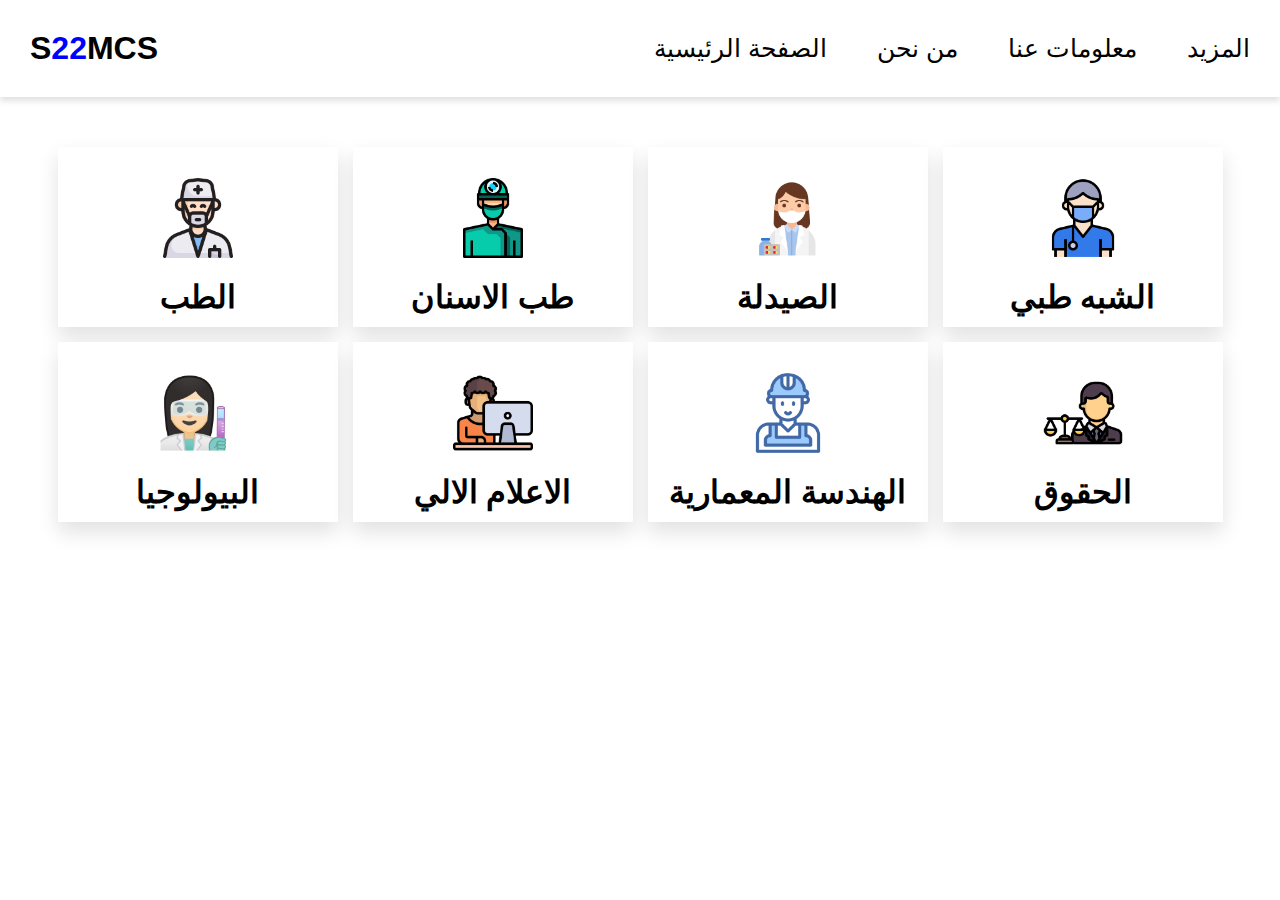
<file: index.html>
<!DOCTYPE html>
<html lang="en">
<head>
    <meta charset="UTF-8">
    <meta name="viewport" content="width=device-width , initial-scale=1.0">
    <title>S22MCS</title>
    <link rel="stylesheet" href="style.css">
    <link rel="shortcut icon" href="images/mortarboard.png">
</head>
<body>
    <header>
        <p>S<Span>22</Span>MCS</p>
        <ul>
            <li><a href="#">الصفحة الرئيسية</a></li>
            <li><a href="#">من نحن</a></li>
            <li><a href="#">معلومات عنا</a></li>
            <li><a href="#">المزيد</a></li>
        </ul>
    </header>
     <div class="container">
        <div class="element1"><img src="images/medd.webp" alt=""><h1>الطب</h1></div>
        <div class="element2"><img src="images/dent.png" alt=""><h1>طب الاسنان</h1></div>
        <div class="element3"><img src="images/pharmacist.png" alt=""><h1>الصيدلة</h1></div>
        <div class="element4"><img src="images/paramedical.png" alt=""><h1>الشبه طبي</h1></div>
        <div class="element5"><img src="images/bio.png" alt=""><h1>البيولوجيا</h1></div>
        <div class="element6"><img src="images/desk.png" alt=""><h1>الاعلام الالي</h1></div>
        <div class="element7"><img src="images/archi.png" alt=""><h1>الهندسة المعمارية</h1></div>
        <div class="element8"><img src="images/law.png" alt=""><h1>الحقوق</h1></div>
     </div>
        
</body>
</html>
</file>
<file: style.css>
*{
    padding:0;
    margin: 0;
    font-family: 'Gill Sans', 'Gill Sans MT', Calibri, 'Trebuchet MS', sans-serif;
    box-sizing: border-box;
}
a{
    text-decoration: none;
    color: black;
}
li{
    list-style:none;
    cursor: pointer;
    font-size: 25px;
}
header p{
    cursor: pointer;
    font-size: 2em;
    font-weight: 600;
}
header p span{
    color: blue;
}
body{
    background-color: white;
    height: 100vh;
    display: flex;
    flex-direction: column;
}
header{
    display: flex;
    justify-content: space-between;
    border-bottom:  2px;
   padding: 30px;
    align-items: center;
    box-shadow: 0 4px 6px rgba(0, 0, 0, 0.122);
}
header ul{
 display: flex;
 gap: 50px;
}
header ul li:hover , #logo:hover {
    transform: scale(1.1);
}
.container{
    margin-top: 50px;
    display: grid;
    grid-template-columns: repeat(4,280px);
    gap: 15px;
    width: 100%;
    justify-content: center;
}
.container div {
    background-color: white;
    display: flex;
    justify-content: center;
    align-items: center;
    flex-direction: column;
    height: 180px;
    box-shadow: 0 10px 20px rgba(0, 0, 0, 0.122);
}
.container div:hover{
    transform: scale(1.1);
    cursor: pointer;
}
.container div img {
    height: 120px;
    padding: 20px;
}
@media (max-width:1190px) and (min-width:1060px){
    .container{
        grid-template-columns: repeat(2,500px);
    }

    
}
@media(max-width:1060px)and (min-width:860px){
    .container{
        grid-template-columns: repeat(2,400px);
    }
}

@media(max-width:860px) and (min-width:600px){
    .container{
        grid-template-columns: repeat(1,600px);
    }
    header{
        flex-direction: column;
        gap: 20px;
    }
    

}

@media(max-width:600px) and (min-width : 520px) {
    .container{
        grid-template-columns: repeat(1,500px);
    }
    header{
        flex-direction: column;
        gap: 20px;
    }
}

@media(max-width:520px) and (min-width : 400px) {
    .container{
        grid-template-columns: repeat(1,350px);
    }
    header{
        flex-direction: column;
        gap: 20px;
    }
}

@media(max-width:400px) and (min-width : 375px) {
    .container{
        grid-template-columns: repeat(1,330px);
    }
    header{
        flex-direction: column;
        gap:10px;        
    }
}
</file>
